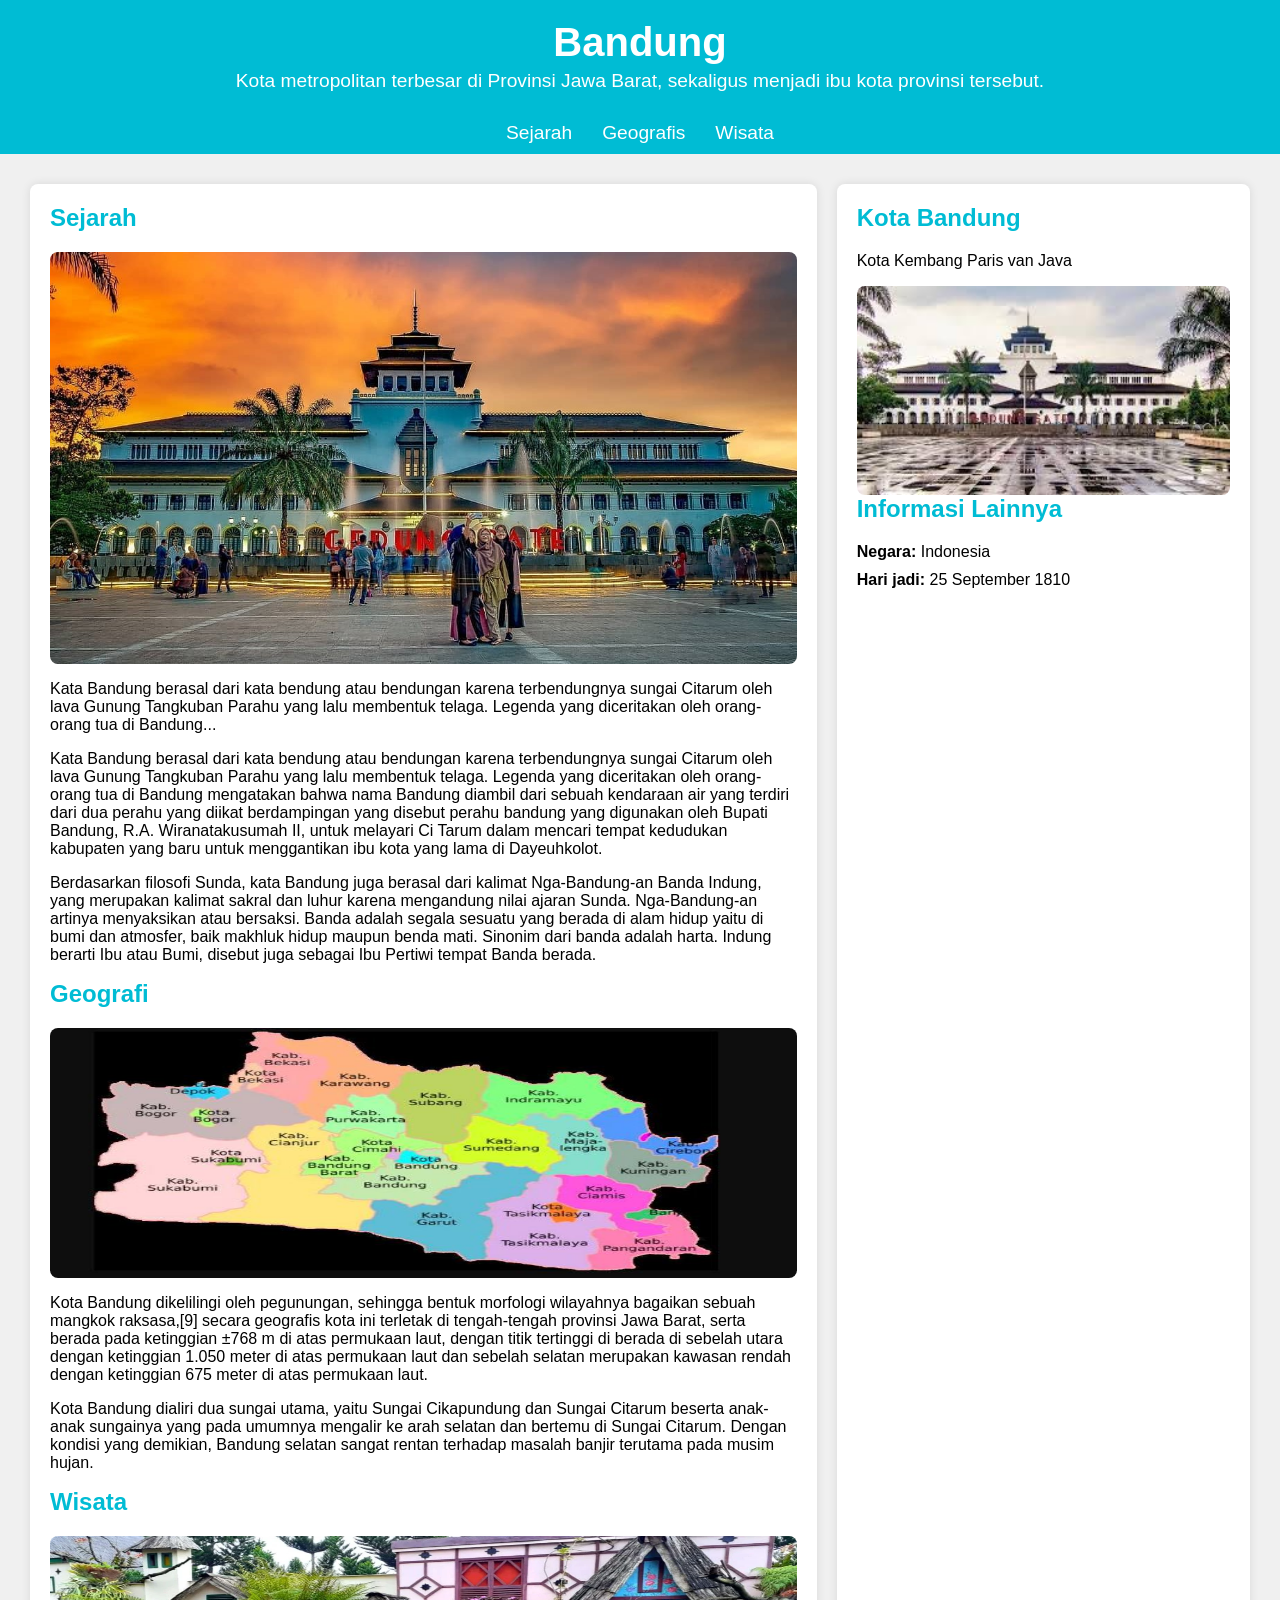
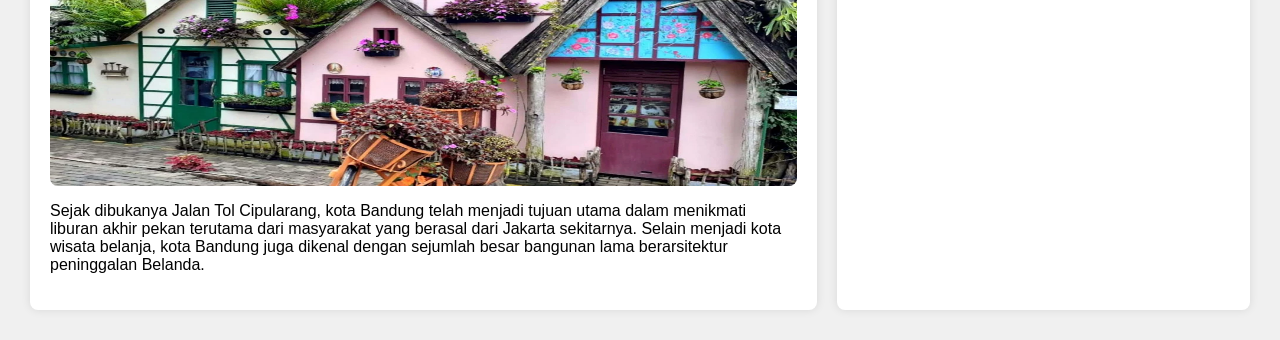
<file: index.html>
<html lang="en">
<head>
    <meta charset="UTF-8">
    <meta name="viewport" content="width=device-width, initial-scale=1.0">
    <title>Bandung</title>
    <link rel="stylesheet" href="https://cdnjs.cloudflare.com/ajax/libs/font-awesome/5.15.3/css/all.min.css">
    <link rel="stylesheet" href="styles.css">
</head>
<body>
    <div class="header">
        <h1>Bandung</h1>
        <p>Kota metropolitan terbesar di Provinsi Jawa Barat, sekaligus menjadi ibu kota provinsi tersebut.</p>
    </div>
    <div class="nav">
        <a href="#">Sejarah</a>
        <a href="#">Geografis</a>
        <a href="#">Wisata</a>
    </div>
    <div class="content">
        <div class="main-content">
            <h2>Sejarah</h2>
            <img src="bandung.jpg" alt="Gedung Sate, a historical building in Bandung">
            <p>Kata Bandung berasal dari kata bendung atau bendungan karena terbendungnya sungai Citarum oleh lava Gunung Tangkuban Parahu yang lalu membentuk telaga. Legenda yang diceritakan oleh orang-orang tua di Bandung...</p>
            Kata Bandung berasal dari kata bendung atau bendungan karena terbendungnya sungai Citarum oleh
              lava Gunung Tangkuban Parahu yang lalu membentuk telaga. Legenda yang diceritakan oleh
              orang-orang tua di Bandung mengatakan bahwa nama Bandung diambil dari sebuah kendaraan air
              yang terdiri dari dua perahu yang diikat berdampingan yang disebut perahu bandung yang
              digunakan oleh Bupati Bandung, R.A. Wiranatakusumah II, untuk melayari Ci Tarum dalam mencari
              tempat kedudukan kabupaten yang baru untuk menggantikan ibu kota yang lama di Dayeuhkolot.
            </p>
            <p>
                Berdasarkan filosofi Sunda, kata Bandung juga berasal dari kalimat Nga-Bandung-an Banda
                Indung, yang merupakan kalimat sakral dan luhur karena mengandung nilai ajaran Sunda.
                Nga-Bandung-an artinya menyaksikan atau bersaksi. Banda adalah segala sesuatu yang berada di
                alam hidup yaitu di bumi dan atmosfer, baik makhluk hidup maupun benda mati. Sinonim dari
                banda adalah harta. Indung berarti Ibu atau Bumi, disebut juga sebagai Ibu Pertiwi tempat
                Banda berada.
              </p>
            
            <h2 id="Geografis">Geografi</h2>
            <img src="peta-jawa-barat-1.jpg" alt="Geografis" height="250px" />
            <p>
                Kota Bandung dikelilingi oleh pegunungan, sehingga bentuk morfologi wilayahnya bagaikan sebuah
              mangkok raksasa,[9] secara geografis kota ini terletak di tengah-tengah provinsi Jawa Barat,
              serta berada pada ketinggian ±768 m di atas permukaan laut, dengan titik tertinggi di berada
              di sebelah utara dengan ketinggian 1.050 meter di atas permukaan laut dan sebelah selatan
              merupakan kawasan rendah dengan ketinggian 675 meter di atas permukaan laut.
            </p>
            <p>
              Kota Bandung dialiri dua sungai utama, yaitu Sungai Cikapundung dan Sungai Citarum beserta
              anak-anak sungainya yang pada umumnya mengalir ke arah selatan dan bertemu di Sungai Citarum.
              Dengan kondisi yang demikian, Bandung selatan sangat rentan terhadap masalah banjir terutama
              pada musim hujan.
            </p>
        
            <h2 id="Wisata">Wisata</h2>
            <img src="621a5756f251b-farmhouse-lembang_1265_711.webp" alt="Wisata" height="250px">
            <p>
              Sejak dibukanya Jalan Tol Cipularang, kota Bandung telah menjadi tujuan utama dalam menikmati
              liburan akhir pekan terutama dari masyarakat yang berasal dari Jakarta sekitarnya. Selain
              menjadi kota wisata belanja, kota Bandung juga dikenal dengan sejumlah besar bangunan lama
              berarsitektur peninggalan Belanda.
            </p>
            
        </div>
        <div class="sidebar">
            <h2>Kota Bandung</h2>
            <p>Kota Kembang Paris van Java</p>
            <img src="images.jpg" alt="Bandung city emblem">
            <h2>Informasi Lainnya</h2>
            <ul>
                <li><span>Negara:</span> Indonesia</li>
                <li><span>Hari jadi:</span> 25 September 1810</li>
            </ul>
        </div>
    </div>
</body>
</html>
</file>
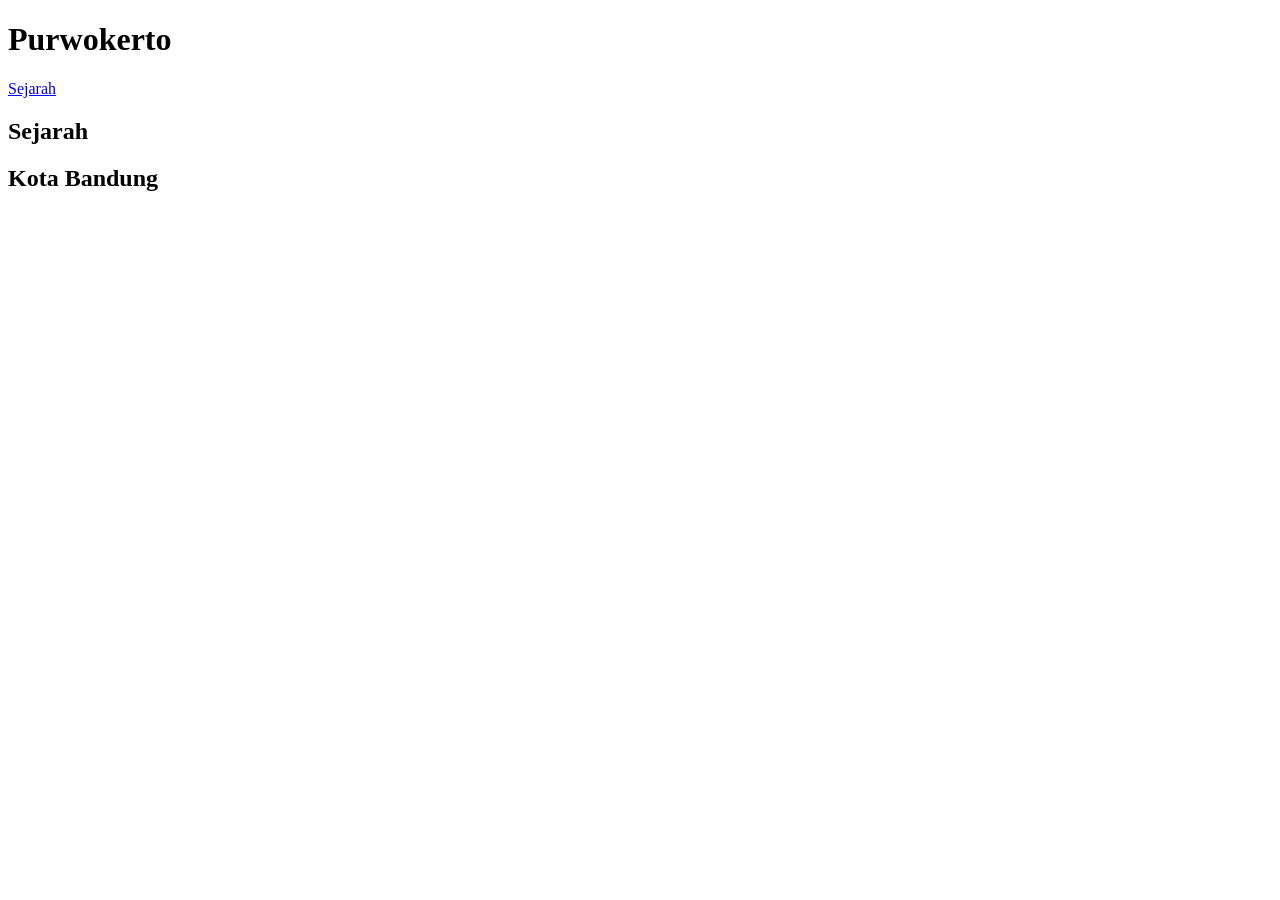
<file: semantic.html>
<!DOCTYPE html>
<html lang="en">
  <head>
    <meta charset="UTF-8" />
    <meta name="viewport" content="width=device-width, initial-scale=1.0" />
    <title>Purwokerto</title>
  </head>
  <body>
    <header>
        <h1>Purwokerto</h1>
        <nav>
            <a href="#">Sejarah</a>
        </nav>
    </header>
    <main>
        <h2>Sejarah</h2>
        <aside class="sidebar">
            <h2>Kota Bandung</h2>
        </aside>
    </main>
    <footer></footer>
  </body>
</html>
</file>
<file: styles.css>
body {
    font-family: Arial, sans-serif;
    margin: 0;
    padding: 0;
    background-color: #f0f0f0;
}

.header {
    background-color: #00bcd4;
    color: white;
    text-align: center;
    padding: 20px 0;
}

.header h1 {
    margin: 0;
    font-size: 2.5em;
}

.header p {
    margin: 5px 0 0;
    font-size: 1.2em;
}

.nav {
    background-color: #00bcd4;
    display: flex;
    justify-content: center;
    padding: 10px 0;
}

.nav a {
    color: white;
    text-decoration: none;
    margin: 0 15px;
    font-size: 1.2em;
}

.content {
    display: flex;
    justify-content: center;
    padding: 20px;
}

.main-content, .sidebar {
    background-color: white;
    padding: 20px;
    margin: 10px;
    border-radius: 8px;
    box-shadow: 0 0 10px rgba(0, 0, 0, 0.1);
}

.main-content {
    flex: 2;
}

.sidebar {
    flex: 1;
}

.main-content h2, .sidebar h2 {
    color: #00bcd4;
    margin-top: 0;
}

.main-content img, .sidebar img {
    width: 100%;
    border-radius: 8px;
}

.sidebar ul {
    list-style: none;
    padding: 0;
}

.sidebar ul li {
    margin: 10px 0;
}

.sidebar ul li span {
    font-weight: bold;
}

@media (max-width: 768px) {
    .content {
        flex-direction: column;
        align-items: center;
    }
    .main-content, .sidebar {
        width: 90%;
    }
}
</file>
